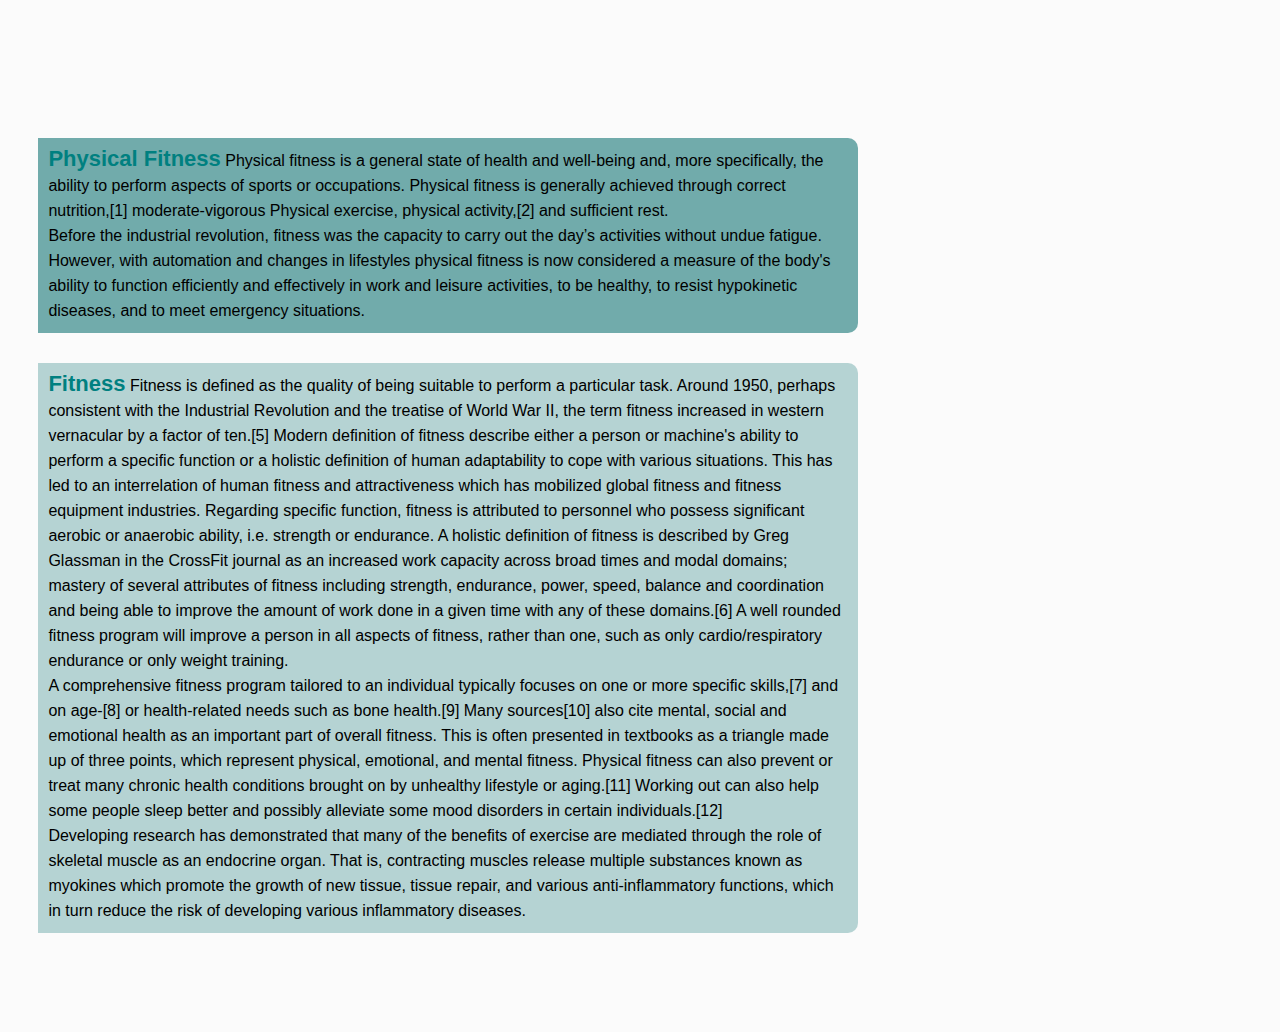
<file: Impossible-Octopus-Fitness/Fitness.html>
<!DOCTYPE html>
<html lang="en">
<head>
    <meta charset="UTF-8">
    <title>Fitness</title>
    <link rel="stylesheet" href="../style.css" type="text/css">    
    <link rel="icon" href="../img/favicon.ico">
</head>
<body>
       <header class="hidden">
         <ul class="hidden">
            <li><a href="../index.html">Home</a></li>
            <li><a href="#">My statuses</a></li>
            <li><a href="../allusers.html">All users</a></li>
            <li><a href="../maps.html">Maps</a></li>
            <li><a href="Impossible-Octopus-Fitness.html">About</a></li>
            <li><a href="Octopus.html">Octopus</a></li>
            <li><a href="#"></a>Fitness</li>
            <li><a href="Impossible.html"></a>Impossible</li>
        </ul>
  </header>
   <main>
       <article>
           <section>
               <h1>Physical Fitness</h1>
               <p>Physical fitness is a general state of health and well-being and, more specifically, the ability to perform aspects of sports or occupations. Physical fitness is generally achieved through correct nutrition,[1] moderate-vigorous Physical exercise, physical activity,[2] and sufficient rest. </p>
               <p>Before the industrial revolution, fitness was the capacity to carry out the day’s activities without undue fatigue. However, with automation and changes in lifestyles physical fitness is now considered a measure of the body's ability to function efficiently and effectively in work and leisure activities, to be healthy, to resist hypokinetic diseases, and to meet emergency situations.</p>
           </section>
           <section>
               <h1>Fitness</h1>
               <p>Fitness is defined as the quality of being suitable to perform a particular task. Around 1950, perhaps consistent with the Industrial Revolution and the treatise of World War II, the term fitness increased in western vernacular by a factor of ten.[5] Modern definition of fitness describe either a person or machine's ability to perform a specific function or a holistic definition of human adaptability to cope with various situations. This has led to an interrelation of human fitness and attractiveness which has mobilized global fitness and fitness equipment industries. Regarding specific function, fitness is attributed to personnel who possess significant aerobic or anaerobic ability, i.e. strength or endurance. A holistic definition of fitness is described by Greg Glassman in the CrossFit journal as an increased work capacity across broad times and modal domains; mastery of several attributes of fitness including strength, endurance, power, speed, balance and coordination and being able to improve the amount of work done in a given time with any of these domains.[6] A well rounded fitness program will improve a person in all aspects of fitness, rather than one, such as only cardio/respiratory endurance or only weight training.</p>
               <p>A comprehensive fitness program tailored to an individual typically focuses on one or more specific skills,[7] and on age-[8] or health-related needs such as bone health.[9] Many sources[10] also cite mental, social and emotional health as an important part of overall fitness. This is often presented in textbooks as a triangle made up of three points, which represent physical, emotional, and mental fitness. Physical fitness can also prevent or treat many chronic health conditions brought on by unhealthy lifestyle or aging.[11] Working out can also help some people sleep better and possibly alleviate some mood disorders in certain individuals.[12]</p>
               <p>Developing research has demonstrated that many of the benefits of exercise are mediated through the role of skeletal muscle as an endocrine organ. That is, contracting muscles release multiple substances known as myokines which promote the growth of new tissue, tissue repair, and various anti-inflammatory functions, which in turn reduce the risk of developing various inflammatory diseases.</p>
           </section>
       </article>
   </main>
    
</body>
</html>
</file>
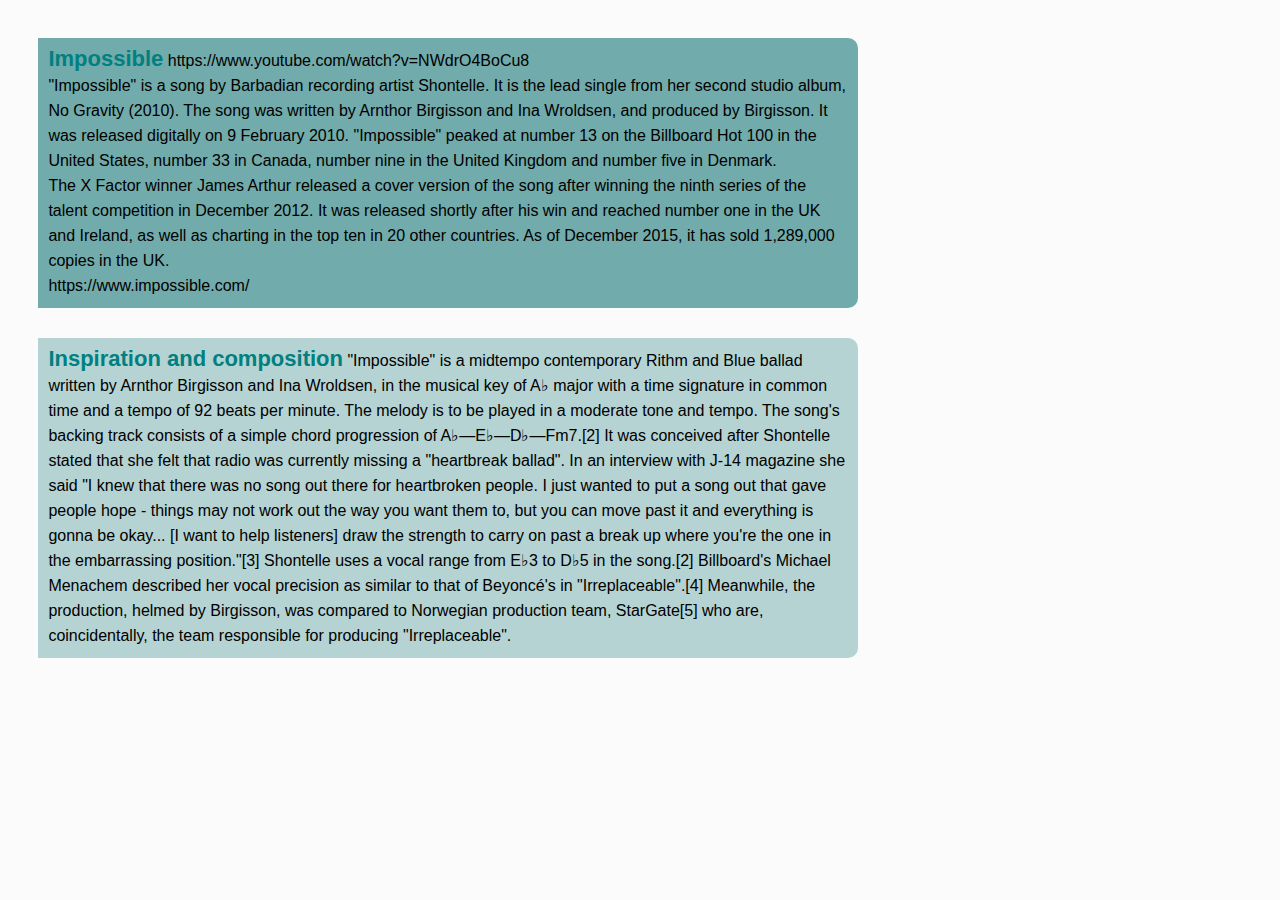
<file: Impossible-Octopus-Fitness/Impossible.html>
<!DOCTYPE html>
<html lang="en">
<head>
    <meta charset="UTF-8">
    <title>Impossible</title>
    <link rel="stylesheet" href="../style.css" type="text/css">    
    <link rel="icon" href="../img/favicon.ico">
</head>
<body>
  <header class="hidden">
         <ul class="hidden">
            <li><a href="../index.html">Home</a></li>
            <li><a href="#">My statuses</a></li>
            <li><a href="../allusers.html">All users</a></li>
            <li><a href="../maps.html">Maps</a></li>
            <li><a href="#">About</a></li>
            <li><a href="Octopus.html"></a></li>
            <li><a href="Fitness.html"></a></li>
            <li><a href="Impossible.html"></a></li>
        </ul>
  </header>
   <article>
       <section>
           <h1>Impossible</h1>
           <p>https://www.youtube.com/watch?v=NWdrO4BoCu8</p>
           <p>"Impossible" is a song by Barbadian recording artist Shontelle. It is the lead single from her second studio album, No Gravity (2010). The song was written by Arnthor Birgisson and Ina Wroldsen, and produced by Birgisson. It was released digitally on 9 February 2010. "Impossible" peaked at number 13 on the Billboard Hot 100 in the United States, number 33 in Canada, number nine in the United Kingdom and number five in Denmark.</p>
           <p>The X Factor winner James Arthur released a cover version of the song after winning the ninth series of the talent competition in December 2012. It was released shortly after his win and reached number one in the UK and Ireland, as well as charting in the top ten in 20 other countries. As of December 2015, it has sold 1,289,000 copies in the UK.</p>
           <p>https://www.impossible.com/</p>
           <p> </p>
       </section>
       <section>
           <h1>Inspiration and composition</h1>
           <p>"Impossible" is a midtempo contemporary Rithm and Blue ballad written by Arnthor Birgisson and Ina Wroldsen, in the musical key of A♭ major with a time signature in common time and a tempo of 92 beats per minute. The melody is to be played in a moderate tone and tempo. The song's backing track consists of a simple chord progression of A♭—E♭—D♭—Fm7.[2] It was conceived after Shontelle stated that she felt that radio was currently missing a "heartbreak ballad". In an interview with J-14 magazine she said "I knew that there was no song out there for heartbroken people. I just wanted to put a song out that gave people hope - things may not work out the way you want them to, but you can move past it and everything is gonna be okay... [I want to help listeners] draw the strength to carry on past a break up where you're the one in the embarrassing position."[3] Shontelle uses a vocal range from E♭3 to D♭5 in the song.[2] Billboard's Michael Menachem described her vocal precision as similar to that of Beyoncé's in "Irreplaceable".[4] Meanwhile, the production, helmed by Birgisson, was compared to Norwegian production team, StarGate[5] who are, coincidentally, the team responsible for producing "Irreplaceable".</p>
       </section>
   </article>
    
</body>
</html>
</file>
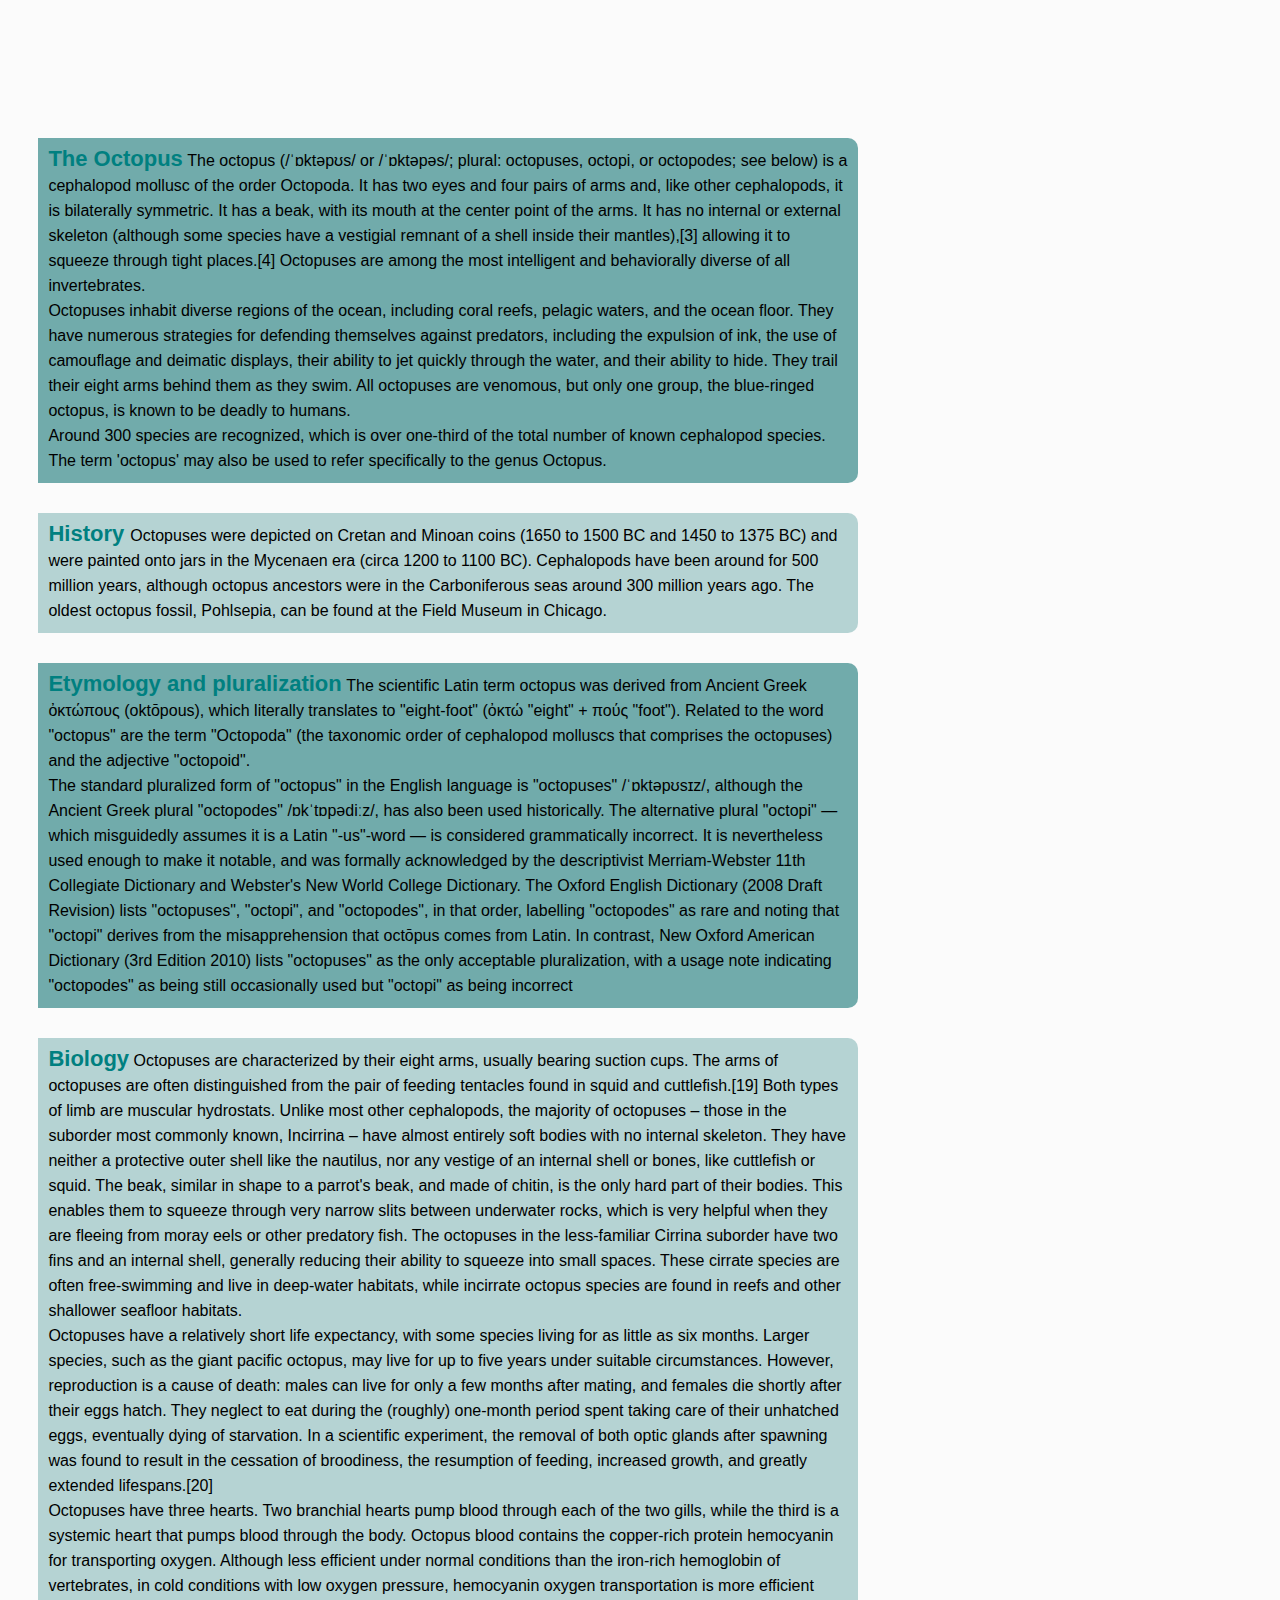
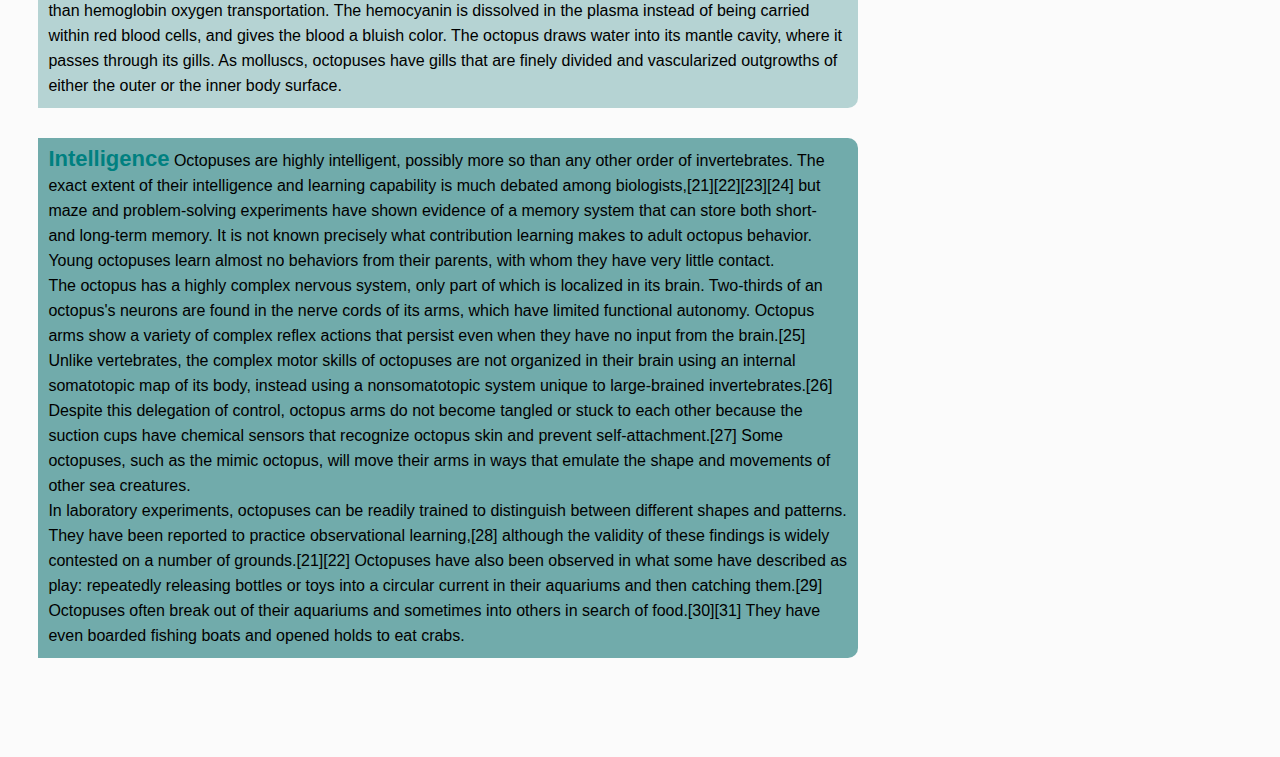
<file: Impossible-Octopus-Fitness/Octopus.html>
<!DOCTYPE html>
<html lang="en">
<head>
    <meta charset="UTF-8">
    <title>Octopus</title>
    <link rel="stylesheet" href="../style.css" type="text/css">    
    <link rel="icon" href="../img/favicon.ico">
</head>
<body>
    <header class="hidden">
         <ul class="hidden">
            <li><a href="../index.html">Home</a></li>
            <li><a href="#">My statuses</a></li>
            <li><a href="../allusers.html">All users</a></li>
            <li><a href="../maps.html">Maps</a></li>
            <li><a href="Impossible-Octopus-Fitness.html">About</a></li>
            <li><a href="#">Octopus</a></li>
            <li><a href="Fitness.html"></a>Fitness</li>
            <li><a href="Impossible.html"></a>Impossible</li>
        </ul>
  </header>
   <main>
       <article>
           <section>
           <h1>The Octopus</h1>
           <p>The octopus (/ˈɒktəpʊs/ or /ˈɒktəpəs/; plural: octopuses, octopi, or octopodes; see below) is a cephalopod mollusc of the order Octopoda. It has two eyes and four pairs of arms and, like other cephalopods, it is bilaterally symmetric. It has a beak, with its mouth at the center point of the arms. It has no internal or external skeleton (although some species have a vestigial remnant of a shell inside their mantles),[3] allowing it to squeeze through tight places.[4] Octopuses are among the most intelligent and behaviorally diverse of all invertebrates.</p>
           <p>Octopuses inhabit diverse regions of the ocean, including coral reefs, pelagic waters, and the ocean floor. They have numerous strategies for defending themselves against predators, including the expulsion of ink, the use of camouflage and deimatic displays, their ability to jet quickly through the water, and their ability to hide. They trail their eight arms behind them as they swim. All octopuses are venomous, but only one group, the blue-ringed octopus, is known to be deadly to humans.</p>
           <p>Around 300 species are recognized, which is over one-third of the total number of known cephalopod species. The term 'octopus' may also be used to refer specifically to the genus Octopus.</p>
           </section>
           <section>
               <h1>
                   History
               </h1>
               <p>
                   Octopuses were depicted on Cretan and Minoan coins (1650 to 1500 BC and 1450 to 1375 BC) and were painted onto jars in the Mycenaen era (circa 1200 to 1100 BC). Cephalopods have been around for 500 million years, although octopus ancestors were in the Carboniferous seas around 300 million years ago. The oldest octopus fossil, Pohlsepia, can be found at the Field Museum in Chicago.
               </p>
           </section>
           <section>
               <h1>Etymology and pluralization</h1>
               <p>
                   The scientific Latin term octopus was derived from Ancient Greek ὀκτώπους (oktōpous), which literally translates to "eight-foot" (ὀκτώ "eight" + πούς "foot"). Related to the word "octopus" are the term "Octopoda" (the taxonomic order of cephalopod molluscs that comprises the octopuses) and the adjective "octopoid".</p>
                   <p>The standard pluralized form of "octopus" in the English language is "octopuses" /ˈɒktəpʊsɪz/, although the Ancient Greek plural "octopodes" /ɒkˈtɒpədiːz/, has also been used historically. The alternative plural "octopi" — which misguidedly assumes it is a Latin "-us"-word — is considered grammatically incorrect. It is nevertheless used enough to make it notable, and was formally acknowledged by the descriptivist Merriam-Webster 11th Collegiate Dictionary and Webster's New World College Dictionary. The Oxford English Dictionary (2008 Draft Revision) lists "octopuses", "octopi", and "octopodes", in that order, labelling "octopodes" as rare and noting that "octopi" derives from the misapprehension that octōpus comes from Latin. In contrast, New Oxford American Dictionary (3rd Edition 2010) lists "octopuses" as the only acceptable pluralization, with a usage note indicating "octopodes" as being still occasionally used but "octopi" as being incorrect
               </p>
           </section>
           <section>
               <h1>Biology</h1>
               <p>Octopuses are characterized by their eight arms, usually bearing suction cups. The arms of octopuses are often distinguished from the pair of feeding tentacles found in squid and cuttlefish.[19] Both types of limb are muscular hydrostats. Unlike most other cephalopods, the majority of octopuses – those in the suborder most commonly known, Incirrina – have almost entirely soft bodies with no internal skeleton. They have neither a protective outer shell like the nautilus, nor any vestige of an internal shell or bones, like cuttlefish or squid. The beak, similar in shape to a parrot's beak, and made of chitin, is the only hard part of their bodies. This enables them to squeeze through very narrow slits between underwater rocks, which is very helpful when they are fleeing from moray eels or other predatory fish. The octopuses in the less-familiar Cirrina suborder have two fins and an internal shell, generally reducing their ability to squeeze into small spaces. These cirrate species are often free-swimming and live in deep-water habitats, while incirrate octopus species are found in reefs and other shallower seafloor habitats.</p>
               <p>Octopuses have a relatively short life expectancy, with some species living for as little as six months. Larger species, such as the giant pacific octopus, may live for up to five years under suitable circumstances. However, reproduction is a cause of death: males can live for only a few months after mating, and females die shortly after their eggs hatch. They neglect to eat during the (roughly) one-month period spent taking care of their unhatched eggs, eventually dying of starvation. In a scientific experiment, the removal of both optic glands after spawning was found to result in the cessation of broodiness, the resumption of feeding, increased growth, and greatly extended lifespans.[20]</p>
               <p>Octopuses have three hearts. Two branchial hearts pump blood through each of the two gills, while the third is a systemic heart that pumps blood through the body. Octopus blood contains the copper-rich protein hemocyanin for transporting oxygen. Although less efficient under normal conditions than the iron-rich hemoglobin of vertebrates, in cold conditions with low oxygen pressure, hemocyanin oxygen transportation is more efficient than hemoglobin oxygen transportation. The hemocyanin is dissolved in the plasma instead of being carried within red blood cells, and gives the blood a bluish color. The octopus draws water into its mantle cavity, where it passes through its gills. As molluscs, octopuses have gills that are finely divided and vascularized outgrowths of either the outer or the inner body surface.</p>
           </section>
           <section>
               <h1>Intelligence</h1>
               <p>Octopuses are highly intelligent, possibly more so than any other order of invertebrates. The exact extent of their intelligence and learning capability is much debated among biologists,[21][22][23][24] but maze and problem-solving experiments have shown evidence of a memory system that can store both short- and long-term memory. It is not known precisely what contribution learning makes to adult octopus behavior. Young octopuses learn almost no behaviors from their parents, with whom they have very little contact.</p>
               <p>The octopus has a highly complex nervous system, only part of which is localized in its brain. Two-thirds of an octopus's neurons are found in the nerve cords of its arms, which have limited functional autonomy. Octopus arms show a variety of complex reflex actions that persist even when they have no input from the brain.[25] Unlike vertebrates, the complex motor skills of octopuses are not organized in their brain using an internal somatotopic map of its body, instead using a nonsomatotopic system unique to large-brained invertebrates.[26] Despite this delegation of control, octopus arms do not become tangled or stuck to each other because the suction cups have chemical sensors that recognize octopus skin and prevent self-attachment.[27] Some octopuses, such as the mimic octopus, will move their arms in ways that emulate the shape and movements of other sea creatures.</p>
               <p>In laboratory experiments, octopuses can be readily trained to distinguish between different shapes and patterns. They have been reported to practice observational learning,[28] although the validity of these findings is widely contested on a number of grounds.[21][22] Octopuses have also been observed in what some have described as play: repeatedly releasing bottles or toys into a circular current in their aquariums and then catching them.[29] Octopuses often break out of their aquariums and sometimes into others in search of food.[30][31] They have even boarded fishing boats and opened holds to eat crabs.</p>
           </section>
       </article>
   </main>
    
</body>
</html>
</file>
<file: style.css>
/* http://meyerweb.com/eric/tools/css/reset/ 
   v2.0 | 20110126
   License: none (public domain)
*/

html, body, div, span, applet, object, iframe,
h1, h2, h3, h4, h5, h6, p, blockquote, pre,
a, abbr, acronym, address, big, cite, code,
del, dfn, em, img, ins, kbd, q, s, samp,
small, strike, strong, sub, sup, tt, var,
b, u, i, center,
dl, dt, dd, ol, ul, li,
fieldset, form, label, legend,
table, caption, tbody, tfoot, thead, tr, th, td,
article, aside, canvas, details, embed,
figure, figcaption, footer, header,
menu, nav, output, ruby, section, summary,
time, mark, audio, video {
    margin: 0;
    padding: 0;
    border: 0;
    font-size: 100%;
    vertical-align: baseline;
}


/* HTML5 display-role reset for older browsers */
article, aside, details, figcaption, figure, header, menu, nav, section {
    display: block;
}

body {
    line-height: 1;
}

main {
    margin-top: 100px;
    margin-bottom: 30px;
    overflow: hidden;
}

ol, ul {
    list-style: none;
}

blockquote, q {
    quotes: none;
}

blockquote:before, blockquote:after,
q:before, q:after {
    content: none;
}

table {
    border-collapse: collapse;
    border-spacing: 0;
}

/*actual css*/
body {
    font-family: 'Open Sans', sans-serif;
    background: #fbfbfb;
    position: relative;
}

p{
    line-height: 21px;
}

#header {
    width: 94%;
    padding: 3%;
    display: flex;
    display: -webkit-flex; /* Safari */
    -webkit-flex-direction: row; /* Safari */
    flex-direction: row;
    justify-content: space-between;
}

.container {
    background: #fff;
    min-height: 600px;
    max-width:1200px;
    margin: 0 auto;
    padding: 20px;
}

.logo {
    width: 70px;
    font-size: 11px;
    text-align: center;

    /*float: left; => for use flexbox, instead of floats*/
}

.logo img {
    width: 100%;
    height: auto;
    margin-bottom: 0px;
}

.top-menu {
    order: 3;
    /*float: right; => for use flexbox, instead of floats*/
    margin-top: 30px;
}

.top-menu li {
    display: inline;
}

.top-menu li:after {
    content: ' | ';
}

.top-menu li:last-child:after {
    content: '';
}

.top-menu a, .main-menu a {
    color: #434343;
    text-decoration: none;
    font-size: 14px;
}



ul.main-menu, ul.footer-menu {
    width: 520px; /*I could use JS to get the width set dynamically to the content*/
    margin: 0 auto; /*This will make sure we are in the exact middle. Only problem is we have to set a width and that is not dynamic*/
    list-style: none;
    padding-top: 20px;
    padding-bottom: 10px;
}
ul.main-menu li, ul.footer-menu li {
    display: inline;
    /*float: left; => for use flexbox, instead of floats*/
    margin: 5px;
}

.main-menu li a {
    background: #008080;
    background: -webkit-gradient(linear, 0% 0%, 0% 100%, from(#008080), to(#006060));
    background: -webkit-linear-gradient(top, #008080, #006060);
    background: -moz-linear-gradient(top, #008080, #006060);
    background: -ms-linear-gradient(top, #008080, #006060);
    background: -o-linear-gradient(top, #008080, #006060);
    border: 1px solid #006a6a;
    color: #fff;
    padding: 5px 15px;
    -webkit-border-radius: 3px;
    -moz-border-radius: 3px;
    border-radius: 3px;
}

.main-menu li a:hover, .footer-menu li a:hover {
    background: -webkit-gradient(linear, 0% 0%, 0% 100%, from(#006060), to(#008080));
    background: -webkit-linear-gradient(top, #006060, #008080);
    background: -moz-linear-gradient(top, #006060, #008080);
    background: -ms-linear-gradient(top, #006060, #008080);
    background: -o-linear-gradient(top, #006060, #008080);
}

.main-menu li a:active{
    background: #008080 !important;
}
.footer-menu li a {
    background: #003180;
    color: #fff;
    padding: 5px 15px;
    -webkit-border-radius: 3px;
    -moz-border-radius: 3px;
    border-radius: 3px;
}

.clearfix {
    clear: both;
}

article {
    display: block;
    float: left;
    width: 64%;
    padding: 3%;
}



article section {
    margin-bottom: 30px;
    padding: 10px;
    -webkit-border-top-right-radius: 10px;
    -webkit-border-bottom-right-radius: 10px;
    -moz-border-top-right-radius: 10px;
    -moz-border-bottom-right-radius: 10px;
    border-top-right-radius: 10px;
    border-bottom-right-radius: 10px;
    background: rgba(0, 106, 106, 0.55);
}

article section:nth-child(even){
    background: rgba(0, 106, 106, 0.28);
}

article > section > img {
    float: left;
    width: 150px;
    height: auto;
    margin: 0 10px 0 0;
}

aside section >img {
    width: 100%;
    margin-bottom: 10px;
}

article section > p {
    line-height: 25px;
}

section h1 {
    display: inline;
}

section > p:first-of-type {
    display: inline;
}

aside {
    width: 24%;
    display: block;
    float: right;
    padding: 3%;
}

aside .title{
    background: #006a6a;
    color: #ffffff;
    padding: 10px 15px;
}

aside ul li{
    padding: 10px 0 10px 0;
    border-bottom: 1px dotted #cccccc;
}

aside section{
    margin-bottom: 20px;
}

h1,h2,h3,h4,h5,h6{
    font-weight: bold;
    color: #008080;
    margin: 0 0 10px 0;
}

h1{
    font-size: 22px;
}

a{
    text-decoration: none;
}
a:hover {
    text-decoration: underline;
}

#bottom-right {
    color: #fff;
    position: fixed;
    right:10px;
    bottom:10px;
    background-color: rgba(255, 0, 0, 0.56);
    padding: 15px;
    -webkit-border-radius: 5px;
    -moz-border-radius: 5px;
    border-radius: 5px;
}

.show-medium{
    display: none;
}

#form {
    display:none;
}
.reply {
    display:none;
}
.outer-menu-container {
        width: 338px;
        margin-top: auto;
        align-self:flex-end;
        -webkit-align-self:flex-end;
}
#all-images {
    position:absolute;
    top:10px;
    right: 20px;
}
img {
    float: left;
    width: 150px;
    height: auto;
    margin: 0 10px 0 0;
}
td {
    display:table-cell;
    margin:10px;
    padding: 5px;
}
.seeMore {
    background-color: red;
    padding: 10px;
    text-align: center;
    color:white;
    border-radius: 5px;
}
#pweather {
    padding: 10px;
    text-align: center;
    border-radius: 5px;
    border: 1px solid silver;
}

#footer {
    position: absolute;
    height: 10px;
    width: 94%;
    color: #fff;
    padding: 3%;
    right:0px;
    left: 0px;
    bottom: -70px;
    background: url(img/dark-background.jpg);
    display: -ms-flexbox;
    display: -webkit-flex;
    display: flex;
    -webkit-flex-direction: row;
    -ms-flex-direction: row;
    flex-direction: row;
    -webkit-flex-wrap: nowrap;
    -ms-flex-wrap: nowrap;
    flex-wrap: nowrap;
    -webkit-justify-content: space-between;
    justify-content: space-between;
    -webkit-align-content: stretch;
    align-content: stretch;
    -webkit-align-items: center;
    align-items: center;
}

footer > .footer-left{
    font-size: 11px;
    font-weight: bold;
    float: left;
    color: white;
    -webkit-order: 0;
    order: 0;
    -webkit-flex: 0 1 auto;
    -ms-flex: 0 1 auto;
    flex: 0 1 auto;
    -webkit-align-self: auto;
    align-self: auto;
}

footer > .footer-center {
    /*text-align: ;*/
    -webkit-order: 0;
    order: 0;
    -webkit-flex: 0 1 auto;
    -ms-flex: 0 1 auto;
    flex: 0 1 auto;
    -webkit-align-self: auto;
    align-self: auto;
}

footer > .footer-right {
    -webkit-order: 0;
    order: 0;
    -webkit-flex: 0 1 auto;
    -ms-flex: 0 1 auto;
    flex: 0 1 auto;
    -webkit-align-self: auto;
    align-self: auto;
}

legend { /* Hidden the legend element that is used just for accessibility. */
    position: absolute; 
    clip: rect(1px 1px 1px 1px); /* for Internet Explorer */
    clip: rect(1px, 1px, 1px, 1px);
    padding: 0;
    border: 0;
    height: 1px;
    width: 1px;
    overflow: hidden;
}

.footer-right > a > img {
    height: 20px;
    width:20px;
}
.hidden {
    display: none;
}

@media all and (max-width: 768px) {
    aside {
        width:94%;
        padding: 3%;
        
    }
    aside section > img {
        width: 30%;
        float: left;
        
    }
    
    article {
        width: 94%;
        padding: 3%;
    }

    .logo{
        float: none;
        margin: 0 auto;
    }

    .top-menu{
        margin: 20px auto;
        width: 170px;
        /*float: none; => Using flexbox instead*/
    }

    .main-menu li a{
        font-size: 12px;
    }

    .outer-menu-container{
        width: 338px;
        margin-top: auto;
    }
    #header {
    position:relative;
    width: 94%;
    padding: 3%;
    display:flex;
    display: -webkit-flex; /* Safari */
    -webkit-flex-direction: row; /* Safari */
    flex-direction: row;
    justify-content: space-between;
    }


}

@media all and (min-width: 768px) and (max-width: 992px) { /*medium size */
    article {
        width: 94%;
        padding: 3%;
        float: none;
        margin-bottom: 0;
    }

    aside{
        margin-top: 0;
        width: 94%;
        float: none;
    }

    aside section{
        width: 32%;
        float: left;
        margin-right: 10px;
    }

    aside section.show-medium{
        width: 28%;
        display: block;
        margin-right: 0;
        color: #fff;
        background-color: rgba(255, 0, 0, 0.56);
        padding: 15px;
        -webkit-border-radius: 5px;
        -moz-border-radius: 5px;
        border-radius: 5px;
    }


    aside .clearfix{
        clear: none;
    }
    #header {
        position:fixed;
        top: 0px;
        left:0px;
        right: 0px;
        height: 50px;
        z-index: 1000;
        background-color:white;
        -webkit-box-shadow: 0px 5px 20px -5px rgba(0,0,0,0.75);
        -moz-box-shadow: 0px 5px 20px -5px rgba(0,0,0,0.75);
        box-shadow: 0px 5px 20px -5px rgba(0,0,0,0.75);
    }
}

    @media all and (min-width: 992px) and (max-width: 2600px) { /* medium and large screens */
    
        #header {
        position:fixed; /* Piece of code to be transfered */
        top: 0px;
        left:0px;
        right: 0px;
        height: 50px;
        z-index: 1000;
        background-color:white;
        -webkit-box-shadow: 0px 5px 20px -5px rgba(0,0,0,0.75);
        -moz-box-shadow: 0px 5px 20px -5px rgba(0,0,0,0.75);
        box-shadow: 0px 5px 20px -5px rgba(0,0,0,0.75); /* ==> End...*/
    }

        
}
</file>
